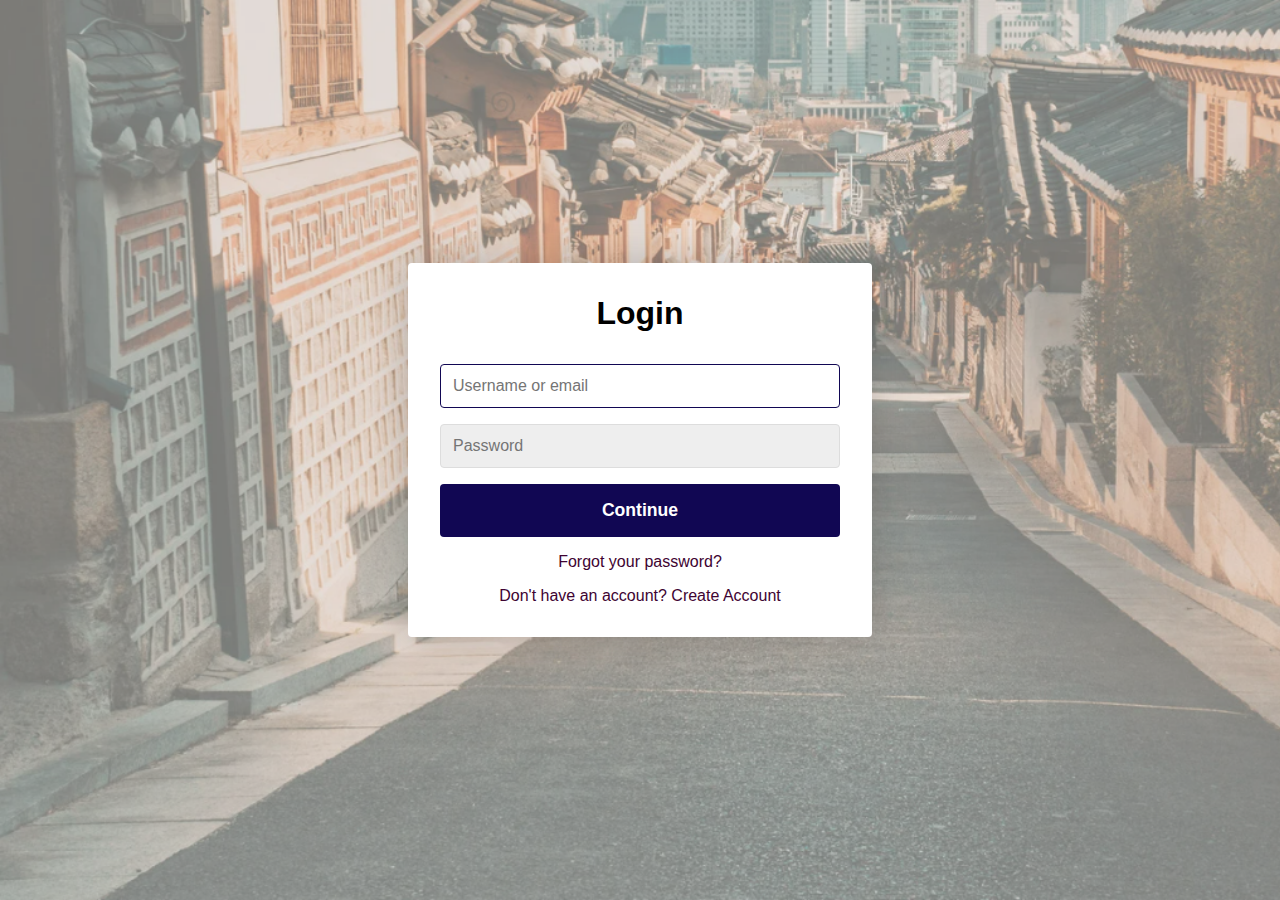
<file: index.html>
<!DOCTYPE html>
<html lang="en">
<head>
    <meta charset="UTF-8">
    <meta http-equiv="X-UA-Compatible" content="IE=edge">
    <meta name="viewport" content="width=device-width, initial-scale=1.0">
    <link rel="stylesheet" href="./main.css">
    <title>Login Page</title>
</head>
<body>
    <div class="container">
        <form class="form" id="login">
            <h1 class="form__title">Login</h1>
            <div class="form__message form__message--error">
            </div>     
            <div class="form__input-group">
                <input type="text" class="form__input" autofocus placeholder="Username or email" required>
            <div class="form__input-error-message"></div>
            </div>
            <div class="form__input-group">
                <input type="password" class="form__input" autofocus placeholder="Password" required>
            <div class="form__input-error-message"></div>     
            </div>
            <button class="form__button" type="submit" required>Continue</button>
        <p class="form__text">
            <a href="#" class="form__link">Forgot your password?</a>
        </p>
        <p class="form__text">
            <a class="form__link" href="./" id="linkCreateAccount">Don't have an account? Create Account</a>
        </p>
        </form>
        <form class="form form--hidden" id="createAccount">
            <h1 class="form__title">Create Account</h1>
            <div class="form__message form__message--error">
            </div>     
            <div class="form__input-group">
                <input type="text" id="signupUsername" class="form__input" autofocus placeholder="Username" required>
            <div class="form__input-error-message"></div>
            </div>
            <div class="form__input-group">
                <input type="email" class="form__input" autofocus placeholder="Email Address" required>
            <div class="form__input-error-message"></div>
            </div>
            <div class="form__input-group">
                <input type="password" class="form__input" autofocus placeholder="Password" required>
            <div class="form__input-error-message"></div>     
            </div>
            <div class="form__input-group">
                <input type="password" class="form__input" autofocus placeholder="Confirm Password" required>
            <div class="form__input-error-message"></div>
            </div>
            <button class="form__button" type="submit" required>Continue</button>
                <!--<script>
                alert("Welcome to Prayaan");
            </script>  -->
        <!-- <p class="form__text">
            <a href="#" class="form__link">Forgot your password?</a>
        </p> -->
        <p class="form__text">
            <a class="form__link" href="./" id="linkLogin">Already have an account? Sign In</a>
        </p>
        </form>
    </div>
    <script src="./main.js"></script>
</body>
</html>
</file>
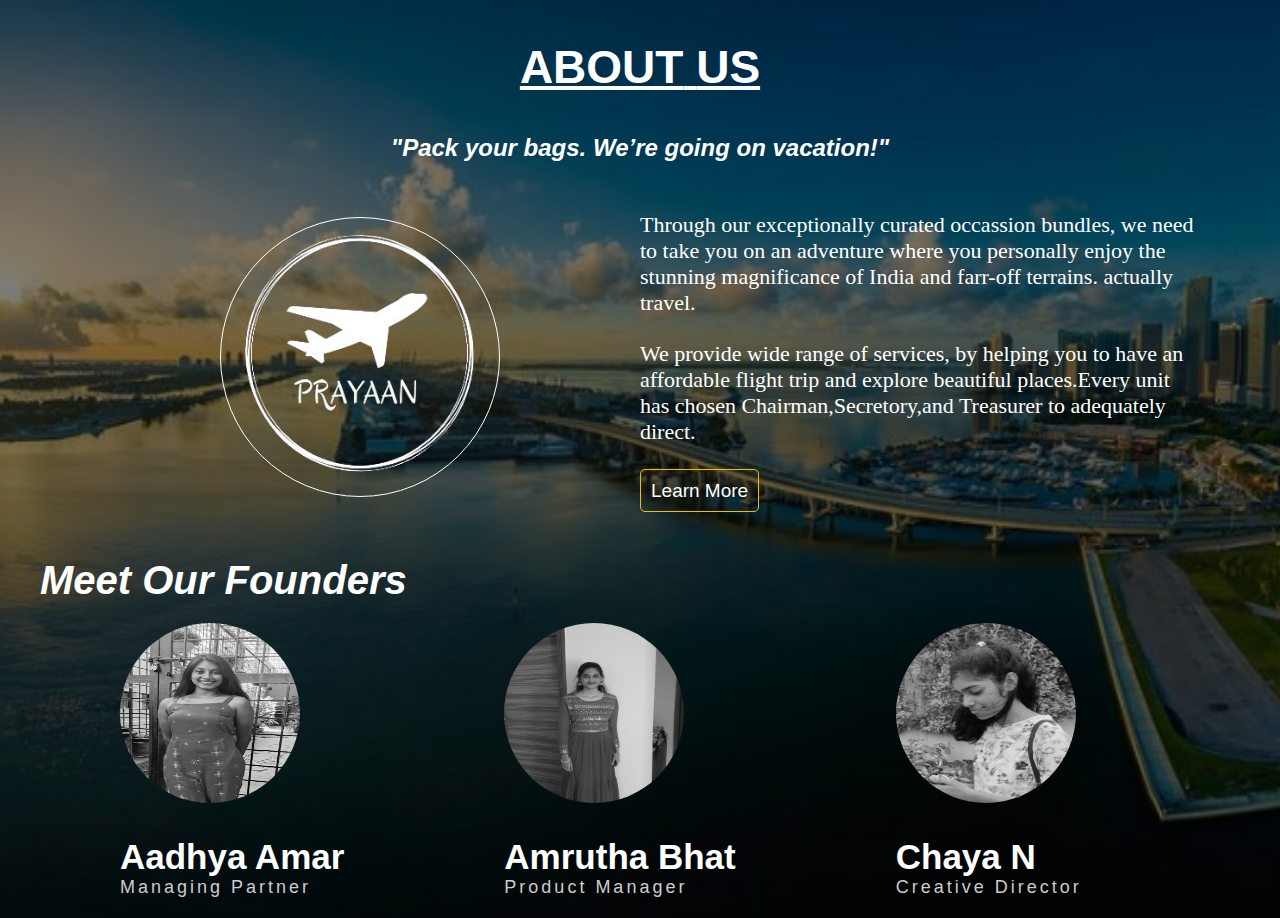
<file: aboutme.html>
<!DOCTYPE html>
<html lang="en">
<head>
    <meta charset="UTF-8">
    <meta http-equiv="X-UA-Compatible" content="IE=edge">
    <meta name="viewport" content="width=device-width, initial-scale=1.0">
    <title>About</title>
    <link rel="stylesheet" type="text/css" href="aboutme.css">
</head>
<body>
    <style>
        html{
            scroll-behavior: smooth;
        }
    </style>
    <div class="wrapper">
        <div class="title">
            <!-- <h1>About Us</h1> -->
            <h1>
           <u>     <span>About</span> <span>Us</span></span></u>
            </h1>
  
          <i>  <center> <h2>"Pack your bags. We’re going on vacation!"</h2></center></i>
        </div>
        <div class="about">
            <div class="image-section">
                <img src="LOGO5-removebg-preview.png" >
            </div>
            <article>
                <h3>Through our exceptionally curated occassion bundles, we need to take you on an adventure where you personally enjoy the stunning magnificance of India and farr-off terrains.
                    actually travel.</h3>
                <p>We provide wide range of services, by helping you to have an affordable flight trip and explore beautiful places.Every unit has chosen Chairman,Secretory,and Treasurer to adequately direct.</p>
                <div class="button">
                    <a href="">Learn More</a>
                </div>
            </article>
        </div>
    </div>
   
    <br>
    <br>
    <div class="inform" id="i1">
        <head>
    
     <link rel="stylesheet" href="info.css">
        </head>
        <body 
        background="url(img2.jpg) no-repeat center center relative";  >
        <div class="container">
            <h1 class="heading"><span>Meet </span>Our Founders</h1>
            <div class="profiles">
                <div class="profile">
                    <img src="adh1.jpg" class="profile-img">
                <h3 class="user-name">Aadhya Amar</h3>
                <h5>Managing Partner</h5>
                
                
                </div>
            </div>
            <div class="profiles">
                <div class="profile">
                    <img src="amru.jpg" class="profile-img">
                <h3 class="user-name">Amrutha Bhat</h3>
                <h5>Product Manager</h5>
                
                
                </div>
            </div>
            <div class="profiles">
                <div class="profile">
                    <img src="ch3.jpg" class="profile-img">
                <h3 class="user-name">Chaya N</h3>
                <h5>Creative Director</h5>
              
                
                </div>
            </div>
        </div>
    </body>
    </div>
  
    <br>
    <br>
    
    
    
  
    </body>
    </html>
</file>
<file: main.css>
body{
    --color-primary: #110753; 
    --color-primary-dark: #06268755;;
    --color-secondary: #3e0332;
    --color-error: #cc3333;
    --color-success: #4bb544;
    --border-radius: 4px;

    margin: 0;
    height: 100vh;
    display: flex;
    align-items:center;
    justify-content: center;
    font-size: 18px;
    /* background: var(--color-primary); */
    background: url(./Backgroundimage.png);
    background-size: cover;
}

.container {
    width:400px;
    max-width:400px;
    margin: 1rem;
    padding: 2rem;
    box-shadow: 0 0 40px rgba(0, 0, 0, 0.2);
    border-radius: var(--border-radius);
    background: #ffffff;
}
.container,
.form__input,
.form__button {
    font: 500 1rem 'Quicksand', sans-serif;
}
.form--hidden {
    display: none;

}
.form > *:first-child {
    margin-top:0; 
}
.form > *:last-child {
    margin-bottom:0; 
}

.form__title {
    margin-bottom: 2rem;
    text-align: center;
}
.form__message {
    text-align: center;
    margin-bottom: 1rem;
}

.form__message--success {
    color: var(--color-success);
}

.form__message--error {
    color: var(--color-error);
}

.form__input-group {
    margin-bottom: 1rem;
}
.form__input {
    display: block;
    width: 100%;
    padding: 0.75rem;
    box-sizing: border-box;
    border-radius: var(--border-radius);
    border: 1px solid #dddddd;
    outline: none;
    background: #eeeeee;
    transition: background 0.2s, border-color 0.2s;
}
.form__input:focus {
    border-color: var(--color-primary);
    background: #ffffff;
}
.form__input--error {
    color: var(--color-error);
    border-color: var(--color-error);
}
.form__input-error-message {
    margin-top: 0.5rem;
    font-size: 0.85rem;
    color: var(--color-error);
}
.form__button {
    width: 100%;
    padding: 1rem 2rem;
    font-weight:bold;
    font-size: 1.1rem;
    color: #ffffff;
    border:none;
    border-radius: var(--border-radius);
    outline:none;
    cursor:pointer;
    background: var(--color-primary);

}
.form__button:hover {
    background: var(--color-primary-dark);
}
.form__button:active {
    transform: scale(0.98);
}
.form__text {
    text-align: center;
}
.form__link {
    color: var(--color-secondary);
    text-decoration: none;
    cursor: pointer;
}
.form__link:hover {
    text-decoration: underline;
}
</file>
<file: aboutme.css>
*{
        margin:0px;
        padding:0px;
         box-sizing: border-box;
        font-family: 'Poppins',sans-serif;
}
html{
    scroll-behavior: smooth;
}
body{
    width:100%;
    min-height:100vh ;
    background-image:linear-gradient(rgba(0,0,0,0.5),rgba(0,0,0,0.5)),url(img2.jpg);
    background-size: cover;
    background-position: center;

}
.wrapper{
    width:100%;
}
.title h1{
    color:#fff;
    font-size:46px;
    font-weight: 700;
    text-transform: uppercase;
    text-align: center;
    padding: 40px 0px;
}
.title h2{
    color:#fff;
}
.about{
    width:100%;
    display:flex;
    justify-content: center;
    align-items: center;
    margin-top: 50px;
    padding: 0px 80px;

}

.image-section{
    width:90% ;
    height: auto;
    margin:auto;
}
.image-section img{
    height: 280px;
    width:280px;
    border-radius: 50%;
    border:1px solid #fff;
    display:block;
    margin:auto;
}

article{
    width: 90%;
}
article h3{
    font-family: "Itim",cursive;
    font-size: 22px;
    font-weight: 500;
    color:#fff ;
}
article p{
    font-family: "Itim",cursive;
    font-size: 22px;
    color:#fff ;
    margin-top: 25px;
}

article .button{
    margin-top: 35px;

}

article a{
    color:#fff;
    padding:10px;
    font-size: 19px;
    font-weight: 300;
    text-decoration: none;
    border:1px solid #f3be00;
    border-radius: 5px ;
}

article a:hover{
    background-color: #f3be00 ;
    transition: 0.5s ease;
}

@media screen and (max-width:768px){
    .wrapper{
        margin-top: 15px;
    }
    .title h1{
        font-size: 28px;
        text-align: center;
    }
    .image-section img{
        height: 200px;
        width: 200px;
    }
    .about{
        flex-direction: column;
        margin-top: 10px;
    }
    article{
        margin-top: 30px;
    }
    article h3{
        font-size: 18px;
    }
    article p{

        font-size: 15px;
        
        
    }
    article .button{
        margin-bottom: 35px;
    
    }
    article a{
        padding: 8px 20px;
        font-size: 17px;
    }


}
</file>
<file: info.css>
*{
    padding:0;
    margin:0;
}

body{
    background-image:linear-gradient(rgba(0,0,0,0.5),rgba(0,0,0,0.5)),url(img2.jpg);
    background-size: cover;
    background-position: center;
    font-family: "Poppins",sans-serif;
}
.container{
    margin:20px 40px;
    color:white;
}
.heading{
    font-size: 40px;
    /* font-family:'Poppins', cursive; */
    font-style: italic;
    color:white;
}
.profiles{
   float: left;
    margin-right: 5px;
    display: flex;
    justify-content: space-around;
    
    margin:20px 80px;

}

.profile{
    flex-basis:260px;
}
.profile .profile-img{
    
    height: 180px;
    width:180px;
    border-radius: 50%;
    filter: grayscale(100%);
    cursor:pointer;
    transition:400ms;
}

.profile:hover .profile-img{
    filter:grayscale(0);
}

.user-name{
    margin-top: 30px;
    font-size:35px;
}
.profile h5{
    font-size:18px;
    font-weight: 100;
    letter-spacing: 3px;
    color:#ccc;

}

.profile p{
    font-size: 16px;
    margin-top: 20px;
    text-align: justify;

}
</file>
